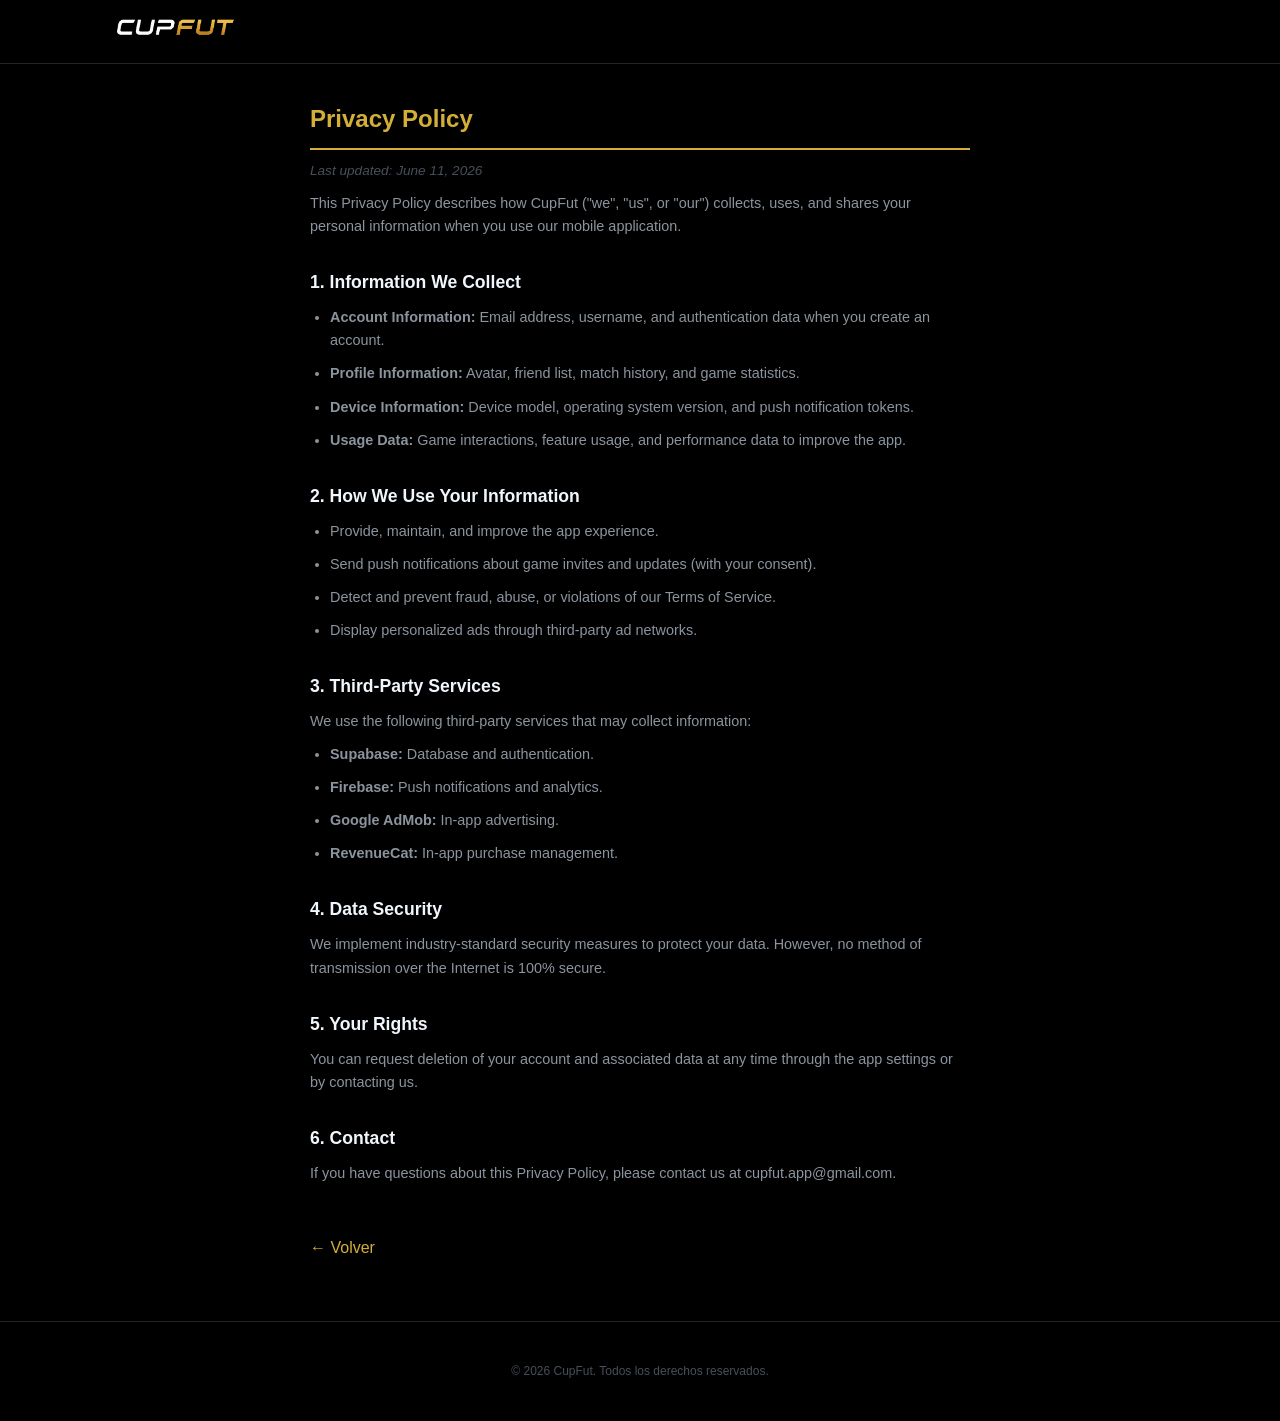
<file: privacy.html>
<!DOCTYPE html>
<html lang="es">
<head>
<meta charset="UTF-8">
<meta name="viewport" content="width=device-width, initial-scale=1.0">
<title>Privacidad - CupFut</title>
<link rel="stylesheet" href="css/style.css">
<style>
  .legal { max-width: 700px; margin: 100px auto 60px; padding: 0 20px; }
  .legal h1 { color: #D4AF37; border-bottom: 2px solid #D4AF37; padding-bottom: 10px; font-size: 1.5rem; }
  .legal h2 { color: #F0F6FC; margin-top: 30px; font-size: 1.1rem; }
  .legal p, .legal li { color: #8B949E; font-size: 0.9rem; margin: 10px 0; }
  .legal ul { margin: 10px 0; padding-left: 20px; }
  .legal .date { color: #484F58; font-style: italic; font-size: 0.85rem; }
  .back { display: inline-block; margin-top: 40px; color: #D4AF37; text-decoration: none; }
  .back:hover { text-decoration: underline; }
</style>
</head>
<body>
  <header class="header">
    <div class="container">
      <a href="index.html"><img src="assets/logo-letra-cupfut.png" alt="CupFut" class="logo"></a>
    </div>
  </header>
  <div class="legal">
    <h1>Privacy Policy</h1>
    <p class="date">Last updated: June 11, 2026</p>
    <p>This Privacy Policy describes how CupFut ("we", "us", or "our") collects, uses, and shares your personal information when you use our mobile application.</p>
    <h2>1. Information We Collect</h2>
    <ul>
      <li><strong>Account Information:</strong> Email address, username, and authentication data when you create an account.</li>
      <li><strong>Profile Information:</strong> Avatar, friend list, match history, and game statistics.</li>
      <li><strong>Device Information:</strong> Device model, operating system version, and push notification tokens.</li>
      <li><strong>Usage Data:</strong> Game interactions, feature usage, and performance data to improve the app.</li>
    </ul>
    <h2>2. How We Use Your Information</h2>
    <ul>
      <li>Provide, maintain, and improve the app experience.</li>
      <li>Send push notifications about game invites and updates (with your consent).</li>
      <li>Detect and prevent fraud, abuse, or violations of our Terms of Service.</li>
      <li>Display personalized ads through third-party ad networks.</li>
    </ul>
    <h2>3. Third-Party Services</h2>
    <p>We use the following third-party services that may collect information:</p>
    <ul>
      <li><strong>Supabase:</strong> Database and authentication.</li>
      <li><strong>Firebase:</strong> Push notifications and analytics.</li>
      <li><strong>Google AdMob:</strong> In-app advertising.</li>
      <li><strong>RevenueCat:</strong> In-app purchase management.</li>
    </ul>
    <h2>4. Data Security</h2>
    <p>We implement industry-standard security measures to protect your data. However, no method of transmission over the Internet is 100% secure.</p>
    <h2>5. Your Rights</h2>
    <p>You can request deletion of your account and associated data at any time through the app settings or by contacting us.</p>
    <h2>6. Contact</h2>
    <p>If you have questions about this Privacy Policy, please contact us at cupfut.app@gmail.com.</p>
    <a href="index.html" class="back">&larr; Volver</a>
  </div>
  <footer class="footer">
    <div class="container">
      <div class="footer-content">
        <p class="copyright">&copy; 2026 CupFut. Todos los derechos reservados.</p>
      </div>
    </div>
  </footer>
</body>
</html>
</file>
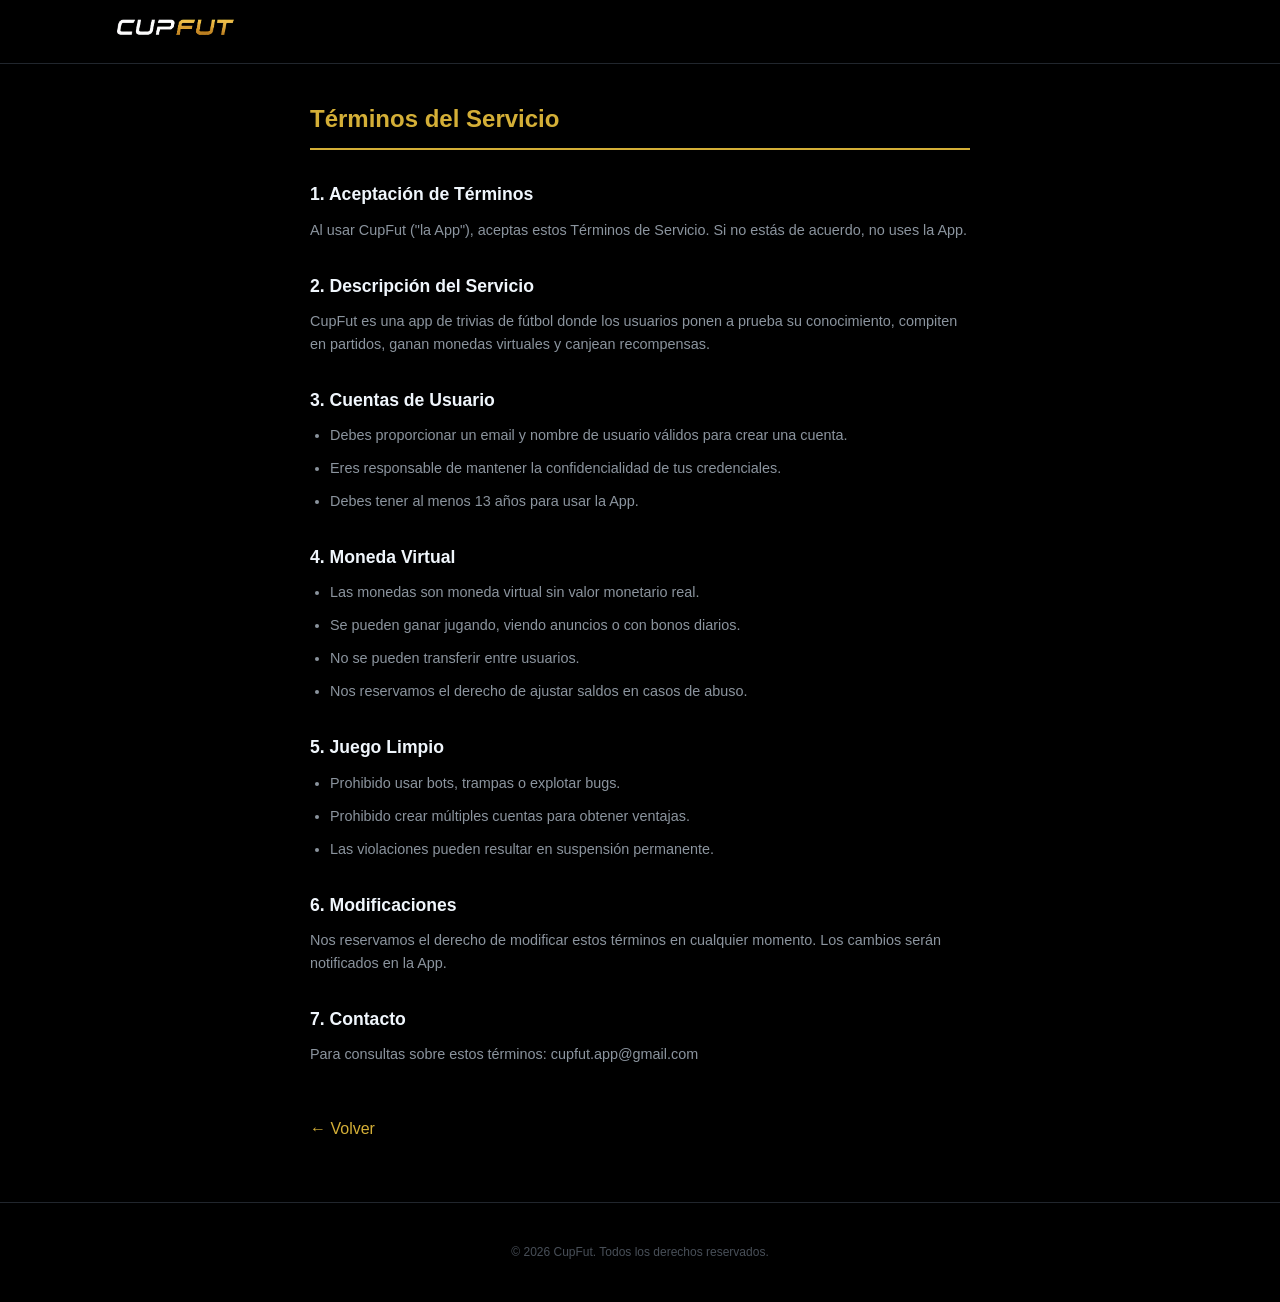
<file: terms.html>
<!DOCTYPE html>
<html lang="es">
<head>
<meta charset="UTF-8">
<meta name="viewport" content="width=device-width, initial-scale=1.0">
<title>Términos - CupFut</title>
<link rel="stylesheet" href="css/style.css">
<style>
  .legal { max-width: 700px; margin: 100px auto 60px; padding: 0 20px; }
  .legal h1 { color: #D4AF37; border-bottom: 2px solid #D4AF37; padding-bottom: 10px; font-size: 1.5rem; }
  .legal h2 { color: #F0F6FC; margin-top: 30px; font-size: 1.1rem; }
  .legal p, .legal li { color: #8B949E; font-size: 0.9rem; margin: 10px 0; }
  .legal ul { margin: 10px 0; padding-left: 20px; }
  .back { display: inline-block; margin-top: 40px; color: #D4AF37; text-decoration: none; }
  .back:hover { text-decoration: underline; }
</style>
</head>
<body>
  <header class="header">
    <div class="container">
      <a href="index.html"><img src="assets/logo-letra-cupfut.png" alt="CupFut" class="logo"></a>
    </div>
  </header>
  <div class="legal">
    <h1>Términos del Servicio</h1>
    <h2>1. Aceptación de Términos</h2>
    <p>Al usar CupFut ("la App"), aceptas estos Términos de Servicio. Si no estás de acuerdo, no uses la App.</p>
    <h2>2. Descripción del Servicio</h2>
    <p>CupFut es una app de trivias de fútbol donde los usuarios ponen a prueba su conocimiento, compiten en partidos, ganan monedas virtuales y canjean recompensas.</p>
    <h2>3. Cuentas de Usuario</h2>
    <ul>
      <li>Debes proporcionar un email y nombre de usuario válidos para crear una cuenta.</li>
      <li>Eres responsable de mantener la confidencialidad de tus credenciales.</li>
      <li>Debes tener al menos 13 años para usar la App.</li>
    </ul>
    <h2>4. Moneda Virtual</h2>
    <ul>
      <li>Las monedas son moneda virtual sin valor monetario real.</li>
      <li>Se pueden ganar jugando, viendo anuncios o con bonos diarios.</li>
      <li>No se pueden transferir entre usuarios.</li>
      <li>Nos reservamos el derecho de ajustar saldos en casos de abuso.</li>
    </ul>
    <h2>5. Juego Limpio</h2>
    <ul>
      <li>Prohibido usar bots, trampas o explotar bugs.</li>
      <li>Prohibido crear múltiples cuentas para obtener ventajas.</li>
      <li>Las violaciones pueden resultar en suspensión permanente.</li>
    </ul>
    <h2>6. Modificaciones</h2>
    <p>Nos reservamos el derecho de modificar estos términos en cualquier momento. Los cambios serán notificados en la App.</p>
    <h2>7. Contacto</h2>
    <p>Para consultas sobre estos términos: cupfut.app@gmail.com</p>
    <a href="index.html" class="back">&larr; Volver</a>
  </div>
  <footer class="footer">
    <div class="container">
      <div class="footer-content">
        <p class="copyright">&copy; 2026 CupFut. Todos los derechos reservados.</p>
      </div>
    </div>
  </footer>
</body>
</html>
</file>
<file: css/style.css>
:root {
  --gold: #D4AF37;
  --gold-hover: #C9A84C;
  --gold-glow: rgba(212, 175, 55, 0.15);
  --violet: #8b5cf6;
  --violet-glow: rgba(139, 92, 246, 0.15);
  --cyan: #00BFFF;
  --cyan-glow: rgba(0, 191, 255, 0.12);
  --bg: #000000;
  --surface: #161B22;
  --card: #21262D;
  --border: #30363D;
  --text: #F0F6FC;
  --text-secondary: #8B949E;
  --text-muted: #484F58;
  --font-display: 'Space Grotesk', -apple-system, BlinkMacSystemFont, 'Segoe UI', sans-serif;
  --font-body: 'Inter', -apple-system, BlinkMacSystemFont, 'Segoe UI', sans-serif;
  --transition-fast: 0.2s cubic-bezier(0.4, 0, 0.2, 1);
  --transition-base: 0.3s cubic-bezier(0.4, 0, 0.2, 1);
  --transition-slow: 0.5s cubic-bezier(0.4, 0, 0.2, 1);
  --shadow-card: 0 4px 24px rgba(0, 0, 0, 0.4);
  --shadow-gold: 0 8px 32px rgba(212, 175, 55, 0.08);
}

@font-face {
  font-family: 'Space Grotesk';
  src: url('https://fonts.googleapis.com/css2?family=Space+Grotesk:wght@500;700&display=swap');
}

@font-face {
  font-family: 'Inter';
  src: url('https://fonts.googleapis.com/css2?family=Inter:wght@400;500;600&display=swap');
}

* {
  margin: 0;
  padding: 0;
  box-sizing: border-box;
}

html {
  scroll-behavior: smooth;
  -webkit-font-smoothing: antialiased;
  -moz-osx-font-smoothing: grayscale;
}

body {
  font-family: var(--font-body);
  background: var(--bg);
  color: var(--text);
  line-height: 1.6;
  overflow-x: hidden;
}

::selection {
  background: var(--gold);
  color: var(--bg);
}

.container {
  max-width: 1100px;
  margin: 0 auto;
  padding: 0 20px;
}

.section {
  padding: 120px 20px;
}

.section-title {
  font-family: var(--font-display);
  font-size: clamp(1.75rem, 3.5vw, 2.25rem);
  font-weight: 700;
  text-align: center;
  margin-bottom: 16px;
  letter-spacing: -0.02em;
}

.section-title::after {
  content: '';
  display: block;
  width: 60px;
  height: 3px;
  background: var(--gold);
  margin: 16px auto 0;
  border-radius: 2px;
}

.section-sub {
  text-align: center;
  color: var(--text-secondary);
  font-size: 1.05rem;
  max-width: 580px;
  margin: 0 auto 48px;
}

/* ===== Ticker / Match Strip ===== */
.ticker-wrap {
  position: fixed;
  top: 64px;
  left: 0;
  width: 100%;
  height: 48px;
  background: rgba(22, 27, 34, 0.95);
  backdrop-filter: blur(12px);
  border-bottom: 1px solid var(--card);
  z-index: 99;
  overflow: hidden;
}

.ticker-inner {
  display: flex;
  align-items: center;
  height: 100%;
  gap: 0;
  animation: ticker-scroll 30s linear infinite;
  width: max-content;
}

.ticker-match {
  display: inline-flex;
  align-items: center;
  gap: 10px;
  padding: 0 32px;
  border-right: 1px solid var(--card);
  font-size: 13px;
  white-space: nowrap;
  font-weight: 500;
  height: 100%;
}

.ticker-match .teams {
  color: var(--text);
}

.ticker-match .score {
  color: var(--gold);
  font-weight: 700;
  font-family: var(--font-display);
  min-width: 32px;
  text-align: center;
}

.ticker-match .live-dot {
  width: 6px;
  height: 6px;
  border-radius: 50%;
  background: #22c55e;
  animation: pulse-dot 1.5s ease-in-out infinite;
}

.ticker-match .live-label {
  color: #22c55e;
  font-size: 11px;
  font-weight: 600;
  text-transform: uppercase;
  letter-spacing: 0.05em;
}

.ticker-ghost {
  height: 48px;
}

@keyframes ticker-scroll {
  0% { transform: translateX(0); }
  100% { transform: translateX(-50%); }
}

@keyframes pulse-dot {
  0%, 100% { opacity: 1; }
  50% { opacity: 0.3; }
}

/* ===== Header ===== */
.header {
  position: fixed;
  top: 0;
  width: 100%;
  height: 64px;
  background: rgba(0, 0, 0, 0.85);
  backdrop-filter: blur(16px);
  -webkit-backdrop-filter: blur(16px);
  border-bottom: 1px solid var(--card);
  z-index: 100;
  transition: transform var(--transition-base);
}

.header::before {
  content: '';
  position: absolute;
  inset: 0;
  background: linear-gradient(180deg, rgba(0,0,0,0.4) 0%, transparent 100%);
  pointer-events: none;
}

.header .container {
  display: flex;
  align-items: center;
  justify-content: space-between;
  height: 100%;
  position: relative;
  z-index: 1;
}

.logo {
  height: 32px;
  width: auto;
}

.nav {
  display: flex;
  gap: 24px;
  align-items: center;
}

.nav a {
  color: var(--text-secondary);
  text-decoration: none;
  font-size: 14px;
  transition: color var(--transition-fast);
  font-weight: 500;
}

.nav a:hover {
  color: var(--text);
}

.btn-nav {
  background: var(--gold);
  color: var(--bg) !important;
  padding: 8px 20px;
  border-radius: 8px;
  font-weight: 600;
  transition: background var(--transition-fast), transform var(--transition-fast);
}

.btn-nav:hover {
  background: var(--gold-hover) !important;
  transform: translateY(-1px);
}

/* ===== Hero ===== */
.hero {
  min-height: 100vh;
  display: flex;
  align-items: center;
  padding: 112px 20px 80px;
  background:
    radial-gradient(ellipse 600px 400px at 50% 30%, rgba(212, 175, 55, 0.03) 0%, transparent 70%),
    radial-gradient(ellipse 400px 400px at 20% 60%, rgba(139, 92, 246, 0.02) 0%, transparent 70%),
    radial-gradient(ellipse 400px 400px at 80% 60%, rgba(0, 191, 255, 0.02) 0%, transparent 70%),
    var(--bg);
  overflow: hidden;
}

.hero .container {
  display: grid;
  grid-template-columns: 1fr 1fr;
  gap: 60px;
  align-items: center;
}

.hero-content {
  max-width: 560px;
}

.hero-content h1 {
  font-family: var(--font-display);
  font-size: clamp(2.2rem, 5vw, 3.5rem);
  font-weight: 700;
  line-height: 1.1;
  margin-bottom: 20px;
  letter-spacing: -0.02em;
}

.hero-content .gold {
  color: var(--gold);
}

.hero-sub {
  font-size: clamp(1rem, 2vw, 1.15rem);
  color: var(--text-secondary);
  margin-bottom: 32px;
  line-height: 1.7;
}

.hero-actions {
  display: flex;
  flex-direction: column;
  gap: 12px;
}

.hero-buttons {
  display: flex;
  gap: 12px;
  flex-wrap: wrap;
}

.hero-note {
  font-size: 0.85rem;
  color: var(--text-muted);
}

.hero-mockup {
  display: flex;
  flex-direction: column;
  align-items: center;
  gap: 24px;
}

.mockup-device {
  width: 100%;
  max-width: 420px;
  height: auto;
  object-fit: contain;
  filter: drop-shadow(0 20px 60px rgba(212, 175, 55, 0.08));
}

.trivia-card {
  width: 100%;
  max-width: 340px;
  background: var(--surface);
  border: 1px solid var(--card);
  border-radius: 16px;
  padding: 20px;
  box-shadow: 0 8px 32px rgba(0, 0, 0, 0.3);
  transition: border-color var(--transition-fast);
}

.trivia-card-inner {
  display: flex;
  flex-direction: column;
  gap: 16px;
}

.trivia-header {
  display: flex;
  align-items: center;
  gap: 8px;
}

.trivia-live {
  width: 8px;
  height: 8px;
  border-radius: 50%;
  background: #22c55e;
  animation: pulse-dot 1.5s ease-in-out infinite;
}

.trivia-live-label {
  font-size: 12px;
  font-weight: 600;
  color: var(--text-muted);
  text-transform: uppercase;
  letter-spacing: 0.05em;
}

.trivia-question {
  font-family: var(--font-display);
  font-size: 16px;
  font-weight: 600;
  color: var(--text);
  line-height: 1.5;
}

.trivia-options {
  display: flex;
  flex-direction: column;
  gap: 8px;
}

.trivia-btn {
  background: var(--card);
  border: 1px solid var(--border);
  border-radius: 10px;
  padding: 12px 16px;
  color: var(--text);
  font-size: 14px;
  font-weight: 500;
  cursor: pointer;
  transition: all var(--transition-fast);
  font-family: var(--font-body);
  text-align: left;
}

.trivia-btn:hover {
  border-color: var(--gold);
  background: rgba(212, 175, 55, 0.08);
  transform: translateX(4px);
}

.trivia-btn:active {
  transform: translateX(2px) scale(0.99);
}

.trivia-btn.correct {
  border-color: #22c55e;
  background: rgba(34, 197, 94, 0.12);
}

.trivia-btn.wrong {
  border-color: #ef4444;
  background: rgba(239, 68, 68, 0.12);
}

.trivia-btn:disabled {
  cursor: default;
  opacity: 0.7;
}

.trivia-btn:disabled:hover {
  transform: none;
}

.trivia-result {
  display: none;
  flex-direction: column;
  align-items: center;
  gap: 12px;
  animation: fade-up 0.5s ease forwards;
}

.trivia-result.active {
  display: flex;
}

.trivia-result-icon {
  font-size: 48px;
}

.trivia-result-text {
  font-family: var(--font-display);
  font-weight: 700;
  font-size: 20px;
  color: var(--gold);
}

.trivia-result-sub {
  color: var(--text-secondary);
  font-size: 13px;
}

/* ===== Waitlist Form (embedded in hero result) ===== */
.waitlist-form {
  opacity: 0;
  visibility: hidden;
  transform: translateY(20px);
  transition: opacity var(--transition-base), transform var(--transition-base), visibility 0s var(--transition-base);
  width: 100%;
  margin-top: 8px;
}

.waitlist-form.active {
  opacity: 1;
  visibility: visible;
  transform: translateY(0);
  transition: opacity var(--transition-base), transform var(--transition-base), visibility 0s 0s;
}

.waitlist-form .form-group {
  display: flex;
  gap: 8px;
  width: 100%;
}

.waitlist-form input {
  flex: 1;
  background: var(--card);
  border: 1px solid var(--border);
  border-radius: 10px;
  padding: 12px 16px;
  color: var(--text);
  font-size: 14px;
  font-family: var(--font-body);
  transition: border-color var(--transition-fast);
  outline: none;
  min-width: 0;
}

.waitlist-form input:focus {
  border-color: var(--gold);
}

.waitlist-form input::placeholder {
  color: var(--text-muted);
}

.waitlist-form .btn-submit {
  background: var(--gold);
  color: var(--bg);
  border: none;
  border-radius: 10px;
  padding: 12px 20px;
  font-weight: 600;
  font-size: 14px;
  cursor: pointer;
  transition: all var(--transition-fast);
  font-family: var(--font-body);
  white-space: nowrap;
}

.waitlist-form .btn-submit:hover {
  background: var(--gold-hover);
  transform: translateY(-1px);
}

.waitlist-form .form-feedback {
  font-size: 13px;
  margin-top: 8px;
  display: none;
}

.waitlist-form .form-feedback.error {
  display: block;
  color: #ef4444;
}

.waitlist-form .form-feedback.success {
  display: block;
  color: #22c55e;
}

/* ===== Buttons ===== */
.btn {
  display: inline-flex;
  align-items: center;
  gap: 10px;
  padding: 14px 28px;
  border-radius: 10px;
  font-weight: 600;
  font-size: 15px;
  text-decoration: none;
  transition: all var(--transition-fast);
  cursor: pointer;
  font-family: var(--font-body);
  border: none;
}

.btn-primary {
  background: var(--gold);
  color: var(--bg);
}

.btn-primary:hover {
  background: var(--gold-hover);
  transform: translateY(-2px);
  box-shadow: 0 4px 20px rgba(212, 175, 55, 0.2);
}

.btn-secondary {
  background: var(--card);
  color: var(--text);
  border: 1px solid var(--border);
}

.btn-secondary:hover {
  background: var(--border);
  transform: translateY(-2px);
}

.btn-lg {
  padding: 18px 36px;
  font-size: 17px;
}

/* ===== Features (Cards) ===== */
.features {
  background: #0D1117;
}

.features-grid {
  display: grid;
  grid-template-columns: repeat(auto-fit, minmax(280px, 1fr));
  gap: 20px;
  margin-top: 16px;
}

.feature-card {
  background: var(--surface);
  border: 1px solid var(--card);
  border-radius: 14px;
  padding: 32px 24px;
  text-align: center;
  transition:
    border-color var(--transition-base),
    transform var(--transition-base),
    box-shadow var(--transition-base);
  will-change: transform;
}

.feature-card:hover {
  border-color: var(--gold);
  transform: translateY(-6px);
  box-shadow: 0 12px 40px rgba(212, 175, 55, 0.06);
}

.feature-icon {
  font-size: 2.5rem;
  margin-bottom: 16px;
  display: block;
  transition: transform var(--transition-base);
  will-change: transform;
}

.feature-card:hover .feature-icon {
  transform: scale(1.15);
}

.feature-card:nth-child(2):hover,
.feature-card:nth-child(4):hover,
.feature-card:nth-child(7):hover {
  border-color: var(--cyan);
  box-shadow: 0 12px 40px var(--cyan-glow);
}

.feature-card:nth-child(5):hover,
.feature-card:nth-child(8):hover {
  border-color: var(--violet);
  box-shadow: 0 12px 40px var(--violet-glow);
}

.feature-card h3 {
  font-family: var(--font-display);
  font-size: 1.15rem;
  margin-bottom: 10px;
  color: var(--gold);
  font-weight: 600;
}

.feature-card p {
  color: var(--text-secondary);
  font-size: 0.9rem;
  line-height: 1.6;
}

/* ===== Sobres (Wallpaper Unboxing) ===== */
.sobres {
  background: var(--bg);
}

.sobres-content {
  display: flex;
  flex-direction: column;
  align-items: center;
  gap: 32px;
  margin-top: 16px;
}

.sobres-preview {
  width: 100%;
  max-width: 340px;
  aspect-ratio: 9 / 16;
  border-radius: 16px;
  border: 1px solid var(--card);
  background: var(--surface);
  display: flex;
  align-items: center;
  justify-content: center;
  overflow: hidden;
  position: relative;
  transition: box-shadow var(--transition-base);
}

.sobres-preview .placeholder {
  color: var(--text-muted);
  font-size: 14px;
  text-align: center;
  padding: 20px;
}

.sobres-preview .wallpaper-reveal {
  display: none;
  width: 100%;
  height: 100%;
  object-fit: cover;
  animation: reveal-flash 0.8s ease forwards;
}

.sobres-preview .wallpaper-reveal.active {
  display: block;
}

@keyframes reveal-flash {
  0% {
    filter: brightness(2) saturate(0);
    transform: scale(1.1);
  }
  50% {
    filter: brightness(1.5) saturate(1.2);
  }
  100% {
    filter: brightness(1) saturate(1);
    transform: scale(1);
  }
}

.sobres-preview.glow-gold {
  box-shadow: 0 0 40px var(--gold-glow), 0 0 80px rgba(212, 175, 55, 0.04);
  border-color: var(--gold);
}

.sobres-preview.glow-cyan {
  box-shadow: 0 0 40px var(--cyan-glow), 0 0 80px rgba(0, 191, 255, 0.04);
  border-color: var(--cyan);
}

.sobres-preview.glow-violet {
  box-shadow: 0 0 40px var(--violet-glow), 0 0 80px rgba(139, 92, 246, 0.04);
  border-color: var(--violet);
}

.sobres-badge {
  position: absolute;
  top: 12px;
  right: 12px;
  padding: 4px 12px;
  border-radius: 20px;
  font-size: 11px;
  font-weight: 700;
  text-transform: uppercase;
  letter-spacing: 0.05em;
  display: none;
}

.sobres-badge.active {
  display: block;
}

.sobres-badge.badge-common { background: var(--card); color: var(--text-secondary); }
.sobres-badge.badge-special { background: var(--cyan); color: var(--bg); }
.sobres-badge.badge-premium { background: var(--violet); color: #fff; }
.sobres-badge.badge-ultimate { background: var(--gold); color: var(--bg); }

.sobres-controls {
  display: flex;
  gap: 12px;
  align-items: center;
  flex-wrap: wrap;
  justify-content: center;
}

.btn-unbox {
  background: linear-gradient(135deg, var(--gold) 0%, #C9A84C 100%);
  color: var(--bg);
  border: none;
  border-radius: 12px;
  padding: 16px 36px;
  font-weight: 700;
  font-size: 16px;
  cursor: pointer;
  transition: all var(--transition-fast);
  font-family: var(--font-display);
  box-shadow: 0 4px 20px rgba(212, 175, 55, 0.15);
  display: flex;
  align-items: center;
  gap: 10px;
}

.btn-unbox:hover {
  transform: translateY(-2px) scale(1.02);
  box-shadow: 0 8px 32px rgba(212, 175, 55, 0.25);
}

.btn-unbox:active {
  transform: translateY(0) scale(0.98);
}

.btn-unbox:disabled {
  opacity: 0.5;
  cursor: default;
  transform: none !important;
}

.sobres-name {
  font-family: var(--font-display);
  font-weight: 600;
  font-size: 18px;
  color: var(--text);
  min-height: 28px;
  text-align: center;
}

/* ===== About ===== */
.about {
  background: var(--bg);
}

.about-content {
  max-width: 640px;
  margin: 0 auto;
  text-align: center;
}

.about-icon {
  width: 80px;
  height: 80px;
  margin: 0 auto 24px;
  opacity: 0.6;
  display: block;
}

.about-content p {
  color: var(--text-secondary);
  font-size: 1.05rem;
  margin-top: 24px;
  line-height: 1.7;
}

/* ===== Download ===== */
.download {
  background: #0D1117;
  text-align: center;
}

.download p {
  color: var(--text-secondary);
  margin: 16px 0 36px;
  font-size: 1.05rem;
}

.download-buttons {
  display: flex;
  gap: 16px;
  justify-content: center;
  flex-wrap: wrap;
}

/* ===== Footer ===== */
.footer {
  background: var(--bg);
  border-top: 1px solid var(--card);
  padding: 40px 20px;
}

.footer-content {
  display: flex;
  flex-direction: column;
  align-items: center;
  gap: 16px;
}

.footer-logo {
  height: 24px;
  opacity: 0.5;
}

.footer-links {
  display: flex;
  gap: 24px;
}

.footer-links a {
  color: var(--text-muted);
  text-decoration: none;
  font-size: 13px;
  transition: color var(--transition-fast);
}

.footer-links a:hover {
  color: var(--text-secondary);
}

.copyright {
  color: var(--text-muted);
  font-size: 12px;
}

/* ===== Animations ===== */
.fade-up {
  opacity: 0;
  transform: translateY(30px);
  transition: opacity var(--transition-slow), transform var(--transition-slow);
  will-change: transform, opacity;
}

.fade-up.visible {
  opacity: 1;
  transform: translateY(0);
}

@keyframes fade-up {
  from {
    opacity: 0;
    transform: translateY(20px);
  }
  to {
    opacity: 1;
    transform: translateY(0);
  }
}

/* ===== Responsive ===== */
@media (max-width: 968px) {
  .hero .container {
    grid-template-columns: 1fr;
    text-align: center;
  }

  .hero-content {
    max-width: 100%;
  }

  .hero-actions {
    align-items: center;
  }

  .hero-buttons {
    justify-content: center;
  }

  .hero-mockup {
    order: -1;
  }

  .mockup-device {
    max-width: 320px;
  }

  .trivia-card {
    max-width: 320px;
  }
}

@media (max-width: 768px) {
  .section {
    padding: 80px 20px;
  }

  .hero {
    padding-top: 120px;
    min-height: auto;
  }

  .hero h1 {
    font-size: clamp(1.8rem, 6vw, 2.5rem);
  }

  .features-grid {
    grid-template-columns: 1fr;
  }

  .feature-card {
    padding: 24px 20px;
  }

  .ticker-wrap {
    top: 56px;
    height: 40px;
  }

  .ticker-ghost {
    height: 40px;
  }

  .header {
    height: 56px;
  }

  .ticker-match {
    font-size: 12px;
    padding: 0 20px;
  }
}

@media (max-width: 600px) {
  .header .container {
    flex-direction: column;
    height: auto;
    padding: 10px 20px;
    gap: 8px;
  }

  .header {
    height: auto;
  }

  .ticker-wrap {
    top: 88px;
  }

  .ticker-ghost {
    height: 40px;
  }

  .hero {
    padding-top: 140px;
  }

  .logo {
    height: 24px;
  }

  .nav {
    width: 100%;
    justify-content: center;
    flex-wrap: wrap;
    gap: 12px;
  }

  .hero-buttons,
  .download-buttons {
    flex-direction: column;
    align-items: center;
    width: 100%;
  }

  .btn,
  .btn-lg {
    width: 100%;
    justify-content: center;
  }

  .btn svg {
    width: 20px;
    height: 20px;
  }

  .waitlist-form .form-group {
    flex-direction: column;
  }

  .hero-note {
    font-size: 0.8rem;
  }

  .mockup-device {
    max-width: 260px;
  }

  .trivia-card {
    max-width: 280px;
  }

  .trivia-question {
    font-size: 14px;
  }

  .trivia-btn {
    padding: 10px 14px;
    font-size: 13px;
  }

  .sobres-preview {
    max-width: 260px;
  }

  .footer-links {
    flex-wrap: wrap;
    justify-content: center;
    gap: 16px;
  }
}

@media (max-width: 380px) {
  .hero h1 {
    font-size: 1.4rem;
  }

  .hero-sub {
    font-size: 0.9rem;
  }

  .feature-card h3 {
    font-size: 1rem;
  }

  .feature-card p {
    font-size: 0.85rem;
  }
}
</file>
